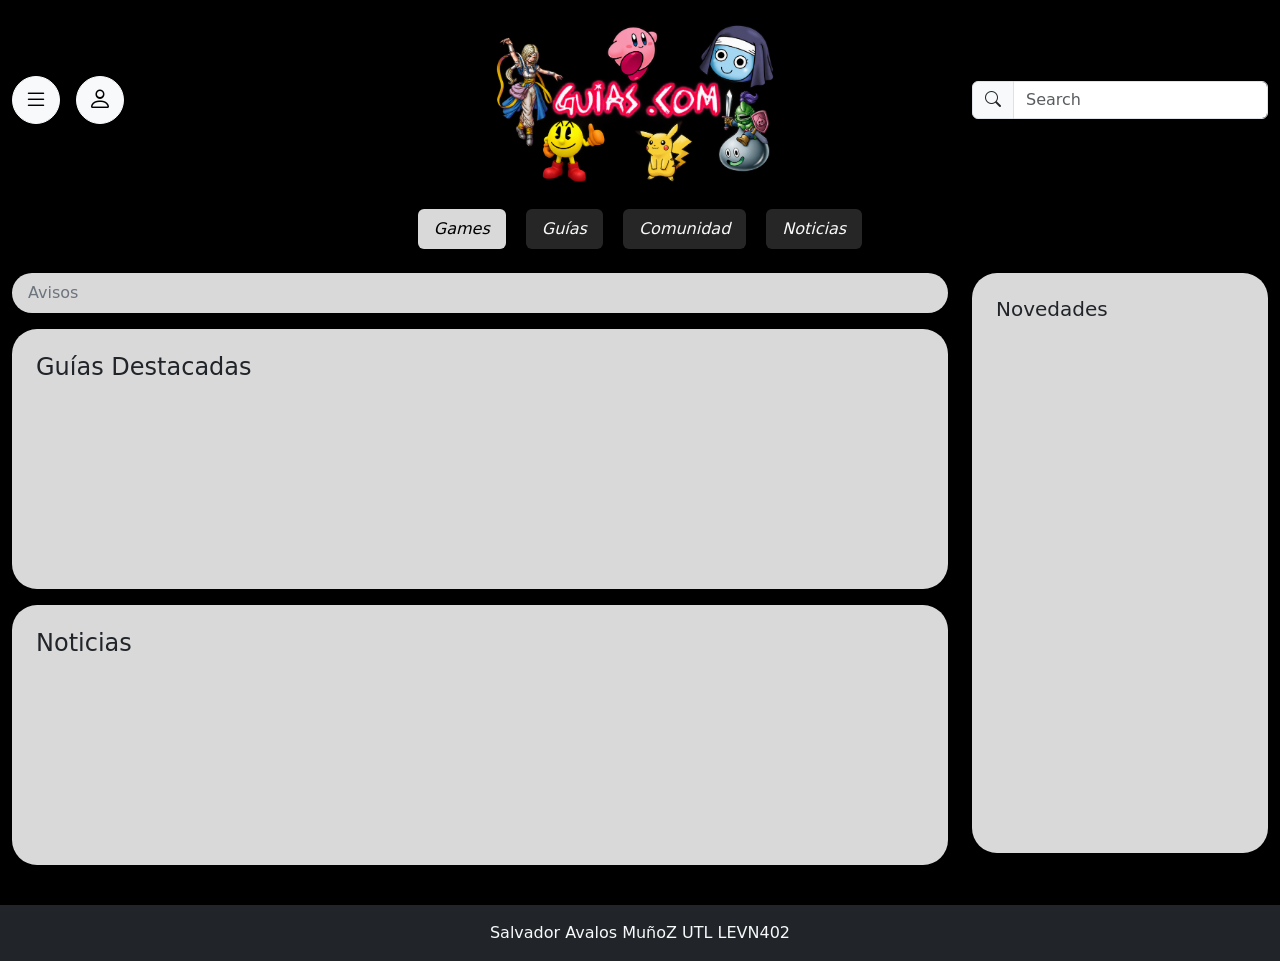
<file: index.html>
<!DOCTYPE html>
<html lang="es">

<head>
    <meta charset="UTF-8">
    <meta name="viewport" content="width=device-width, initial-scale=1.0">
    <title>Guias WEB</title>
    <meta name="author" content="SirSalvador">
    <!--BootStrap-->
    <link rel="stylesheet" href="https://cdn.jsdelivr.net/npm/bootstrap@5.3.8/dist/css/bootstrap.min.css">
    <link rel="stylesheet" href="https://cdn.jsdelivr.net/npm/bootstrap-icons@1.13.2/font/bootstrap-icons.min.css">
    <link rel="stylesheet" href="css/styles.css">
</head>


<body class="bg-black">
    <header>
        <div class="container-fluid pt-3">
            <div class="row align-items-center">
                <div class="col-4 col-md-3 d-flex">
                    <button class="btn btn-light boton-circulo me-3" type="button">
                        <i class="bi bi-list fs-4"></i>
                    </button>
                    <a class="btn btn-light boton-circulo" href="index_bienvenida.html">
                    <i class="bi bi-person fs-4"></i>
                </a>
                </div>
                <div class="col-8 col-md-6 text-center">
                    <a href="index.html"><img class="logo" src="images/Collage.png" alt="Logo Guias WEB"></a>
                </div>
                <div class="col-12 col-md-3 mt-md-0  mt-3">
                    <div class="input-group">
                        <span class="input-group-text"><i class="bi bi-search"></i></span>
                        <input type="text" class="form-control" placeholder="Search">
                    </div>
                </div>
            </div>
        </div>
    </header>

    <nav class="container-fluid mt-4">
        <ul class="nav nav-pills justify-content-center">
            <li class="nav-item">
                <a class="nav-link enlace-menu enlace-activo" href="index_juego.html">Games</a>
            </li>
            <li class="nav-item">
                <a class="nav-link enlace-menu text-light" href="index_mateo2.html">Guías</a>
            </li>
            <li class="nav-item">
                <a class="nav-link enlace-menu text-light" href="#">Comunidad</a>
            </li>
        <li class="nav-item">
                <a class="nav-link enlace-menu text-light" href="#">Noticias</a>
            </li>
        </ul>
    </nav>

    <main>
        <div class="container-fluid mt-4">
            <div class="row">
                <div class="col-lg-9 mb-3">
                    <div class="caja-gris barra mb-3 d-flex align-items-center px-3">
                        <span class="text-secondary">Avisos</span>
                    </div>
                    <div class="caja-gris bloque mb-3 p-4">
                        <h2 class="fs-4">Guías Destacadas</h2>
                    </div>
                    <div class="caja-gris bloque p-4">
                        <h2 class="fs-4">Noticias</h2>
                    </div>
                </div>
                <div class="col-lg-3 mb-3">
                    <div class="caja-gris lateral p-4">
                        <h2 class="fs-5">Novedades</h2>
                    </div>
                </div>
            </div>
        </div>
    </main>
    <!--Footer-->
    <footer class="bg-dark text-light text-center py-3 mt-4">
        <p class="mb-0">Salvador Avalos MuñoZ UTL LEVN402</p>
    </footer>
    <!--Java Scripts-->
    <script src="https://cdn.jsdelivr.net/npm/bootstrap@5.3.8/dist/js/bootstrap.bundle.min.js"></script>
</body>

</html>
</file>
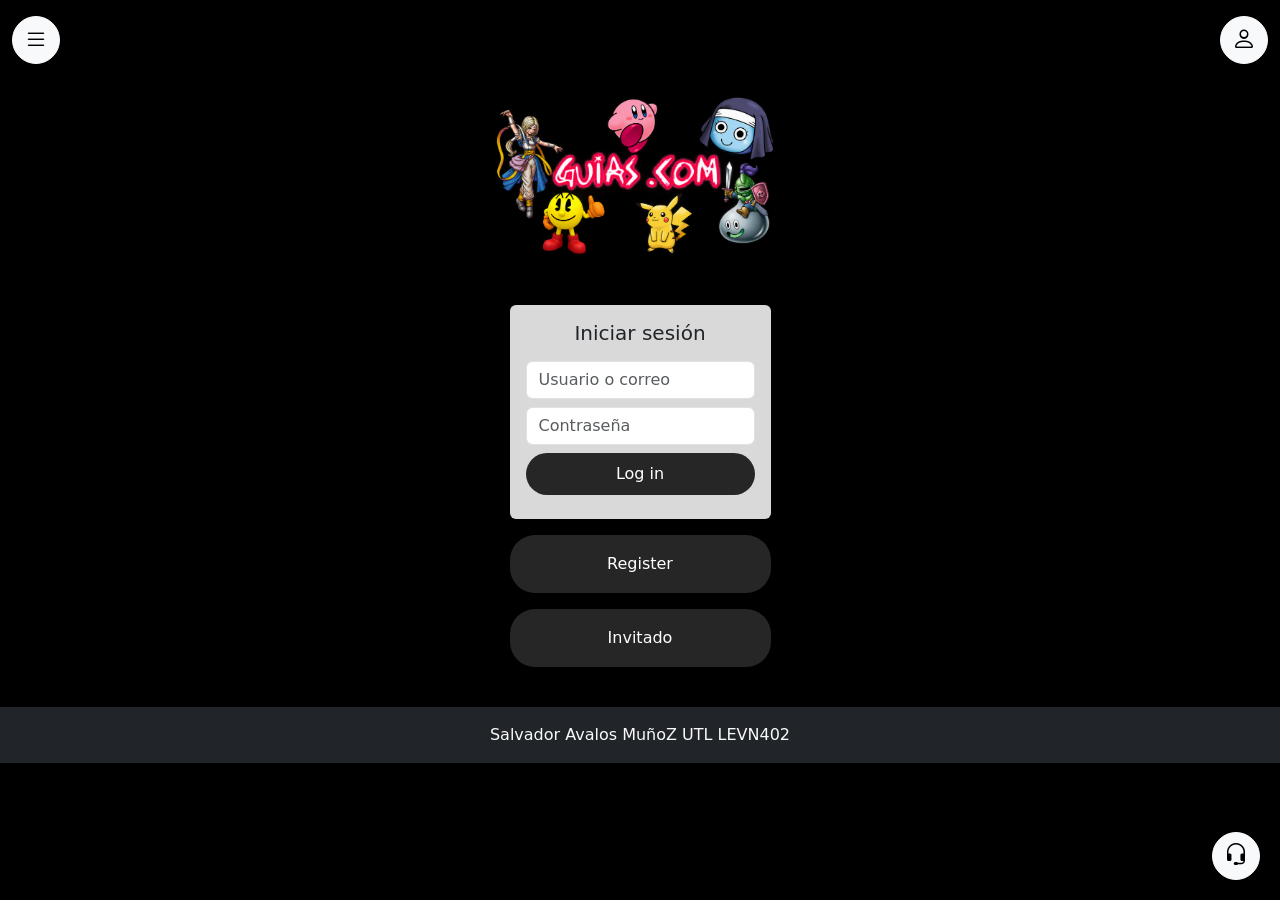
<file: index_bienvenida.html>
<!doctype html>
<html lang="es">
  <head>
    <meta charset="UTF-8" />
    <meta name="viewport" content="width=device-width, initial-scale=1.0" />
    <title>Guias WEB</title>
    <meta name="author" content="SirSalvador" />
    <!--BootStrap-->
    <link
      rel="stylesheet"
      href="https://cdn.jsdelivr.net/npm/bootstrap@5.3.8/dist/css/bootstrap.min.css"
    />
    <link
      rel="stylesheet"
      href="https://cdn.jsdelivr.net/npm/bootstrap-icons@1.13.2/font/bootstrap-icons.min.css"
    />
    <link rel="stylesheet" href="css/styles.css" />
  </head>

  <body class="bg-black">
    <header>
      <div class="container-fluid pt-3">
        <div class="d-flex justify-content-between">
          <button class="btn btn-light boton-circulo" type="button">
            <i class="bi bi-list fs-4"></i>
          </button>
          <button class="btn btn-light boton-circulo" type="button">
            <i class="bi bi-person fs-4"></i>
          </button>
        </div>
      </div>
    </header>

    <main>
      <div class="container">
        <div class="row mt-4">
          <div class="col-12 text-center">
            <a href="index_bienvenida.html"
              ><img class="logo" src="images/Collage.png" alt="Logo Guias WEB"
            /></a>
          </div>
        </div>

        <div class="row justify-content-center mt-5">
          <div class="col-10 col-sm-6 col-md-4 col-lg-3">
            <!-- FORMULARIO DE INICIO DE SESION -->
            <form
              onsubmit="iniciarSesion(event)"
              class="caja-gris p-3 mb-3 rounded"
            >
              <h2 class="fs-5 text-center mb-3">Iniciar sesión</h2>
              <input
                id="loginUsuario"
                type="text"
                class="form-control mb-2"
                placeholder="Usuario o correo"
                required
              />
              <input
                id="loginPassword"
                type="password"
                class="form-control mb-2"
                placeholder="Contraseña"
                required
              />
              <button type="submit" class="btn boton-gris w-100 py-2 mb-2">
                Log in
              </button>
              <p
                id="mensajeLogin"
                class="text-danger small text-center mb-0"
              ></p>
            </form>

            <a class="btn boton-gris w-100 py-3 mb-3" href="index_registro.html"
              >Register</a
            >
            <button
              type="button"
              class="btn boton-gris w-100 py-3 mb-3"
              onclick="entrarComoInvitado()"
            >
              Invitado
            </button>
          </div>
        </div>
      </div>
    </main>

    <button class="btn btn-light boton-circulo boton-soporte" type="button">
      <i class="bi bi-headset fs-4"></i>
    </button>
    <footer class="bg-dark text-light text-center py-3 mt-4">
      <p class="mb-0">Salvador Avalos MuñoZ UTL LEVN402</p>
    </footer>

    <!--JS-->
    <script src="https://cdn.jsdelivr.net/npm/bootstrap@5.3.8/dist/js/bootstrap.bundle.min.js"></script>
    <script src="js/auth.js"></script>
  </body>
</html>
</file>
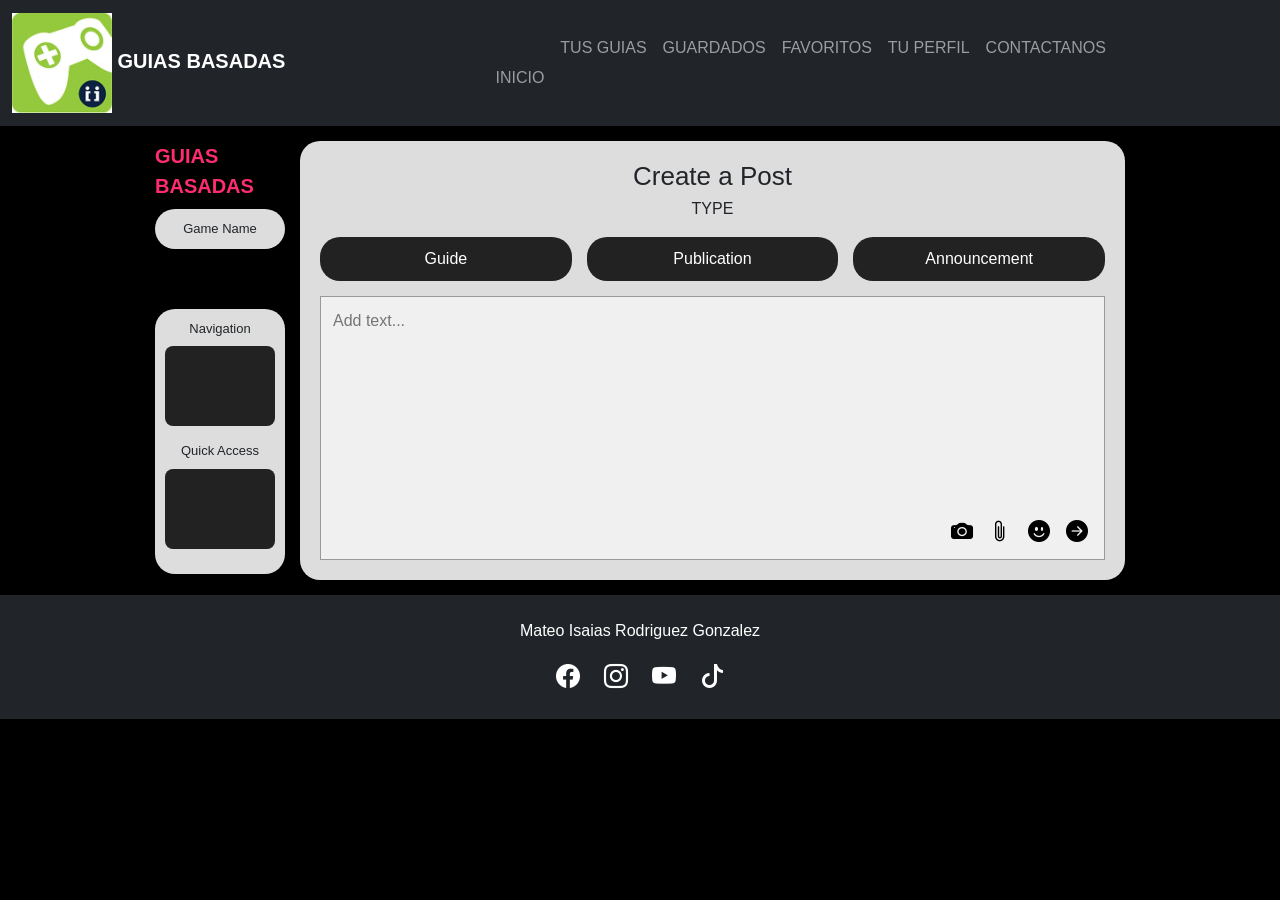
<file: index_mateo.html>
<!DOCTYPE html>
<html lang="es">
<head>
  <meta charset="UTF-8">
  <meta name="viewport" content="width=device-width, initial-scale=1">
  <title>Guías BASADAS Crear publicacion</title>
  <meta name="author" content="SrMatthew">
  <meta name="description" content="RESTAURANTE ROYAL ESPECIALIDADES GASTRONÓMICAS">
  <meta name="keywords" content="Royal, food, comida de autor, especialidades gastronómicas">
  <link rel="stylesheet" href="https://cdn.jsdelivr.net/npm/bootstrap@5.3.8/dist/css/bootstrap.min.css">
  <link rel="stylesheet" href="https://cdn.jsdelivr.net/npm/bootstrap-icons@1.13.2/font/bootstrap-icons.min.css">
  <link rel="stylesheet" href="CSS/miestilo.css">
</head>

<body>
 <nav class="navbar navbar-expand-lg bg-dark  navbar-dark sticky-top">
  <div class="container-fluid">
    <a class="navbar-brand" href="index.html">
<img src="images/images (6).jpg" alt="ROYAL FOOD" width="100" height="100">

<span class="fw-bold"> GUIAS BASADAS </span>

    </img>
    <button class="navbar-toggler" type="button" data-bs-toggle="collapse" data-bs-target="#navbarTogglerDemo02" aria-controls="navbarTogglerDemo02" aria-expanded="false" aria-label="Toggle navigation">
      <span class="navbar-toggler-icon"></span>
    </button>
    <div class="collapse navbar-collapse" id="navbarTogglerDemo02">
      <ul class="navbar-nav me-auto  ms-auto mb-lg-0">
        <li class="nav-item">
          <a class="nav-link" href="index.html">INICIO</a>
        </li>
        <li class="nav-item">
          <a class="nav-link" href="index_mateo.html">TUS GUIAS</a>
        </li>
        <li class="nav-item">
          <a class="nav-link " href="#">GUARDADOS</a>
        </li>
           <li class="nav-item">
          <a class="nav-link " href="#">FAVORITOS</a>
        </li>
           <li class="nav-item">
          <a class="nav-link " href="#">TU PERFIL</a>
        </li>
           <li class="nav-item">
          <a class="nav-link " href="#contacto">CONTACTANOS</a>
        </li>



      </ul>
      
    </div>
  </div>
  </nav>

 <div class="todo">

    <section class="lado-izq">
      <div class="logo-neon">GUIAS BASADAS</div>
      <div class="nombre-juego">Game Name</div>

      <div class="menu-chido">
        Navigation
        <div class="caja-negra"></div>
        Quick Access
        <div class="caja-negra"></div>
      </div>
    </section>

    <div class="el-centro">
      <section class="cuadro-gris">
        <h1>Create a Post</h1>
        <p>TYPE</p>

        <div class="opciones">
          <button>Guide</button>
          <button>Publication</button>
          <button>Announcement</button>
        </div>

        <div class="zona-texto">
          <textarea placeholder="Add text..."></textarea>
          <button title="Foto"><i class="bi bi-camera-fill"></i></button>
          <button title="Adjuntar"><i class="bi bi-paperclip"></i></button>
          <button title="Emoji"><i class="bi bi-emoji-smile-fill"></i></button>
          <button title="Enviar"><i class="bi bi-arrow-right-circle-fill"></i></button>
        </div>
      </section>
    </div>

  </div>

  <footer id="contacto" class="bg-dark text-white py-4" >
  <div class="container text-center">
    <p> Mateo Isaias Rodriguez Gonzalez</p>
      <div class="d-flex justify-content-center gap-4">
        <a href="" class="fs-4">
          <i class="bi bi-facebook"></i>
        </a>
           
        <a href="" class="fs-4"><i class="bi bi-instagram"></i></a>
          
        <a href="" class="fs-4"> <i class="bi bi-youtube"></i></a>
         
        <a href="" class="fs-4"><i class="bi bi-tiktok"></i></a>
          
      </div>
  </div>
</footer>
<script src="	https://cdn.jsdelivr.net/npm/bootstrap@5.3.8/dist/js/bootstrap.bundle.min.js"></script>
    

</body>
</html>
</file>
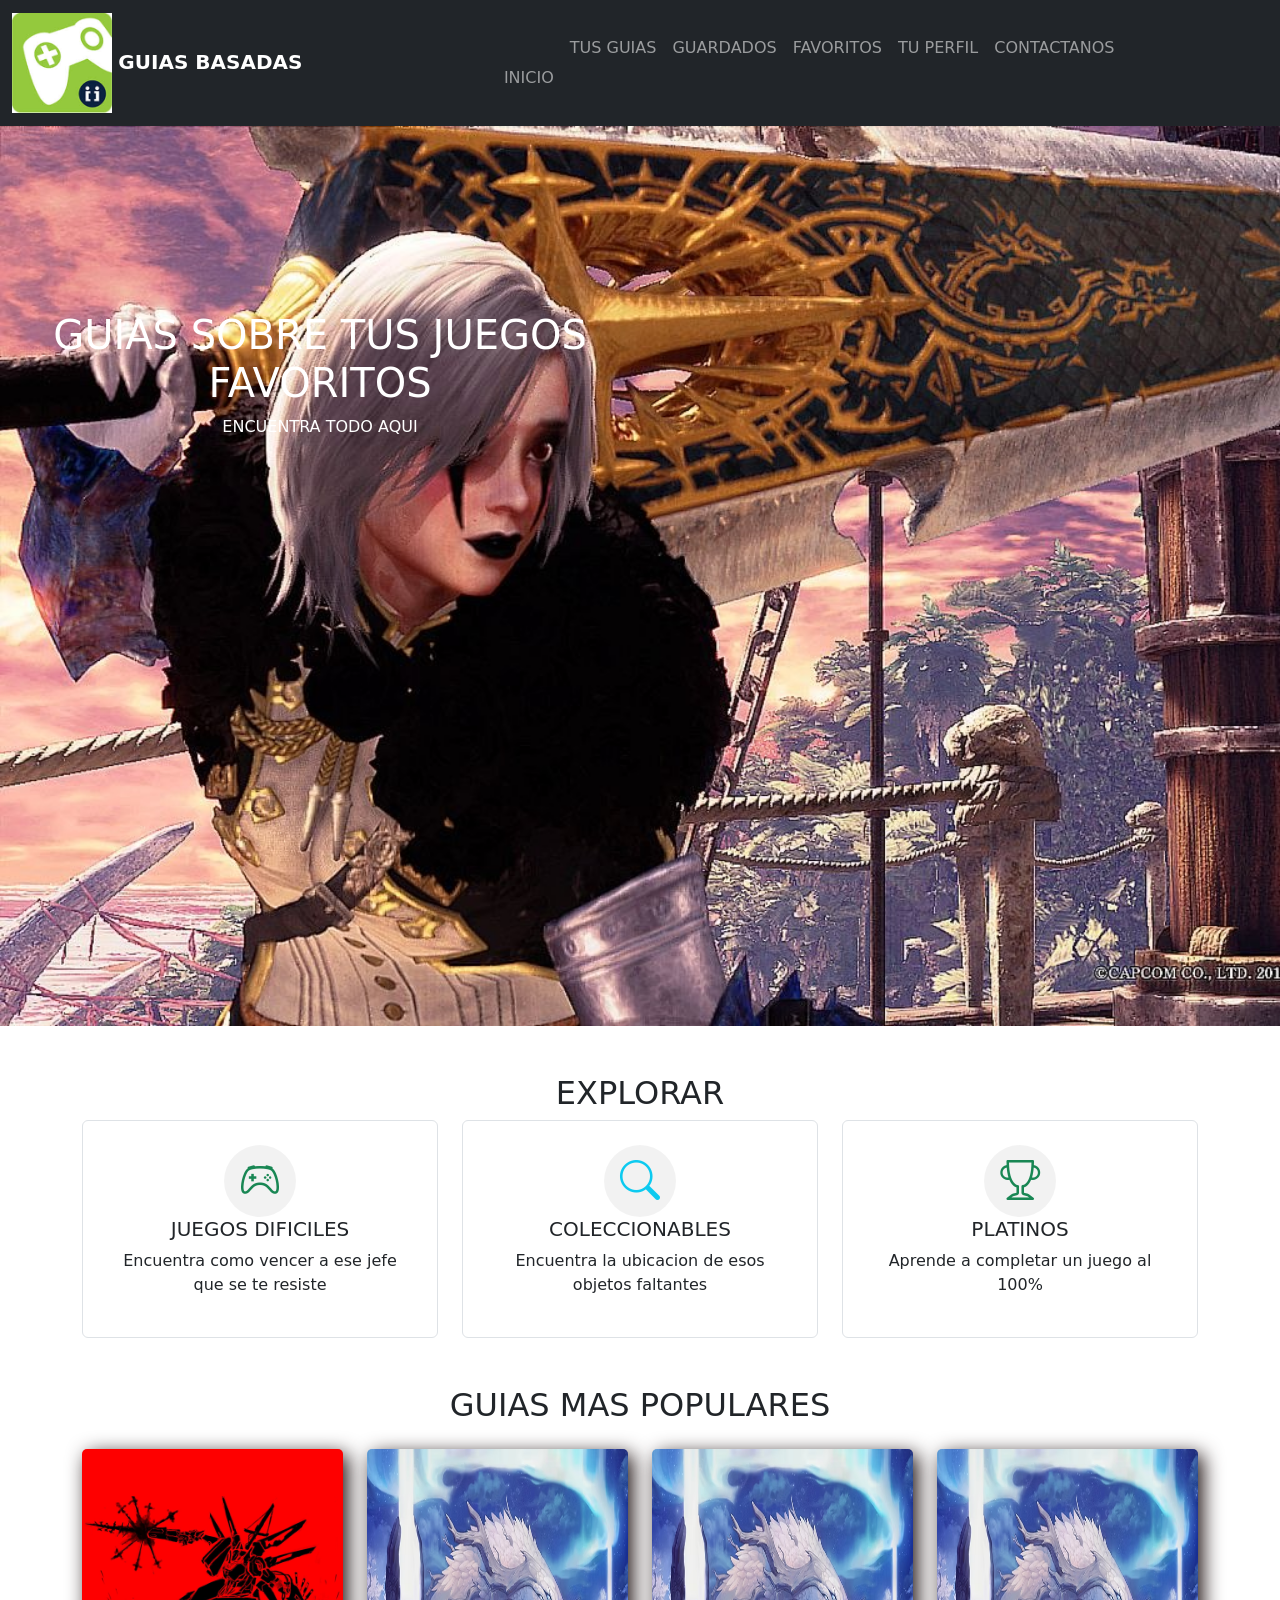
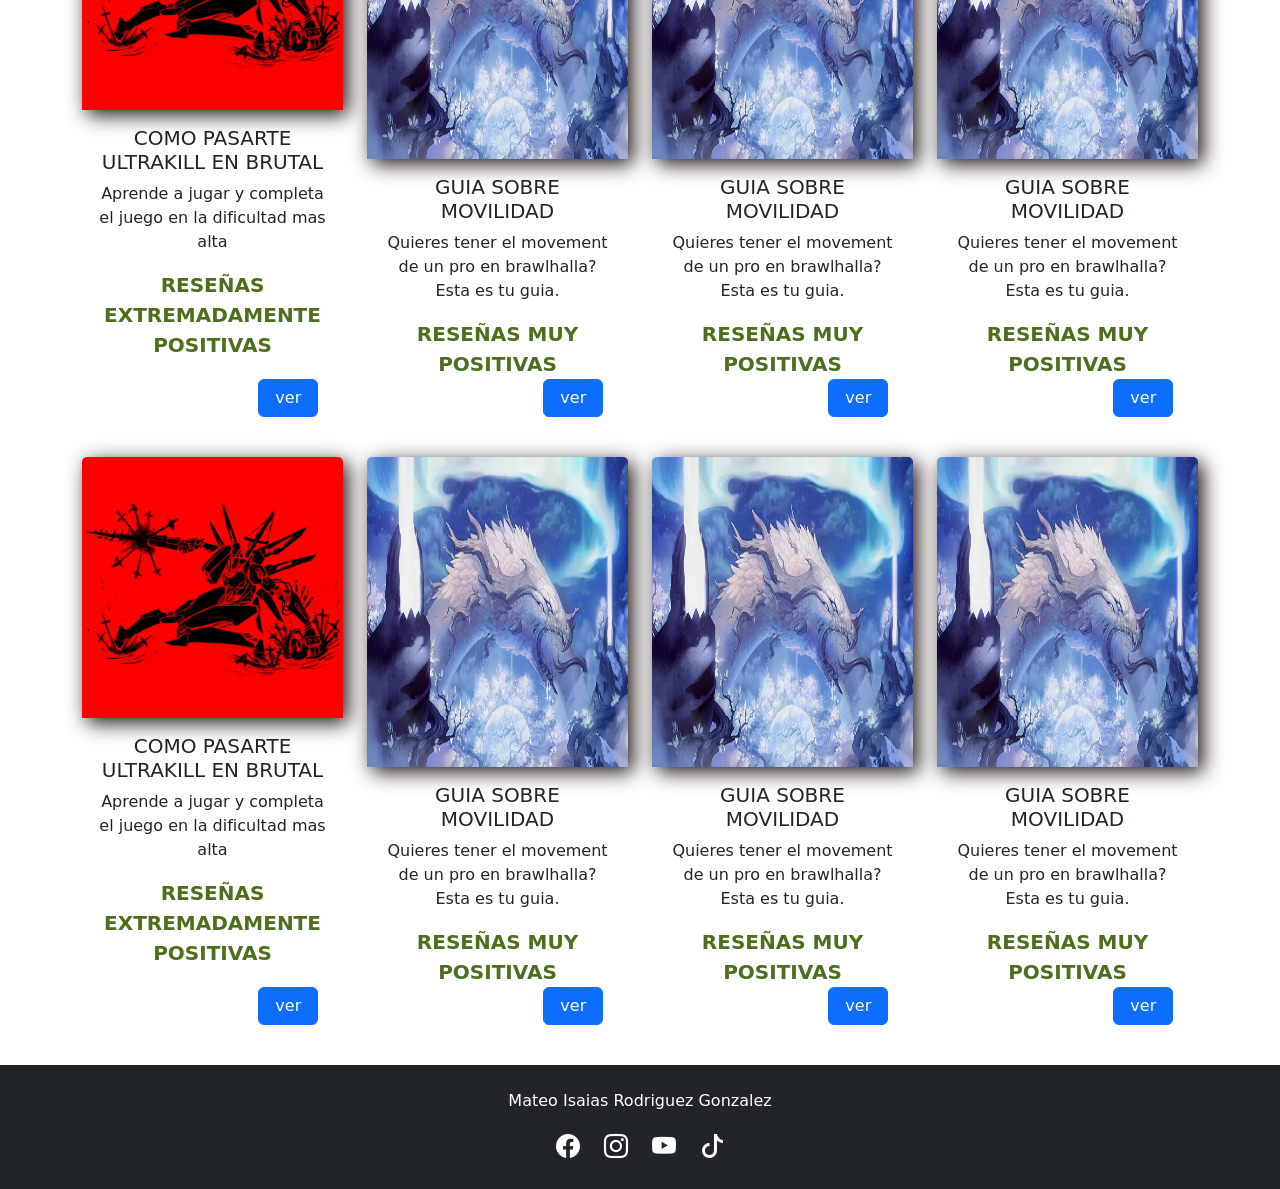
<file: index_mateo2.html>
<!DOCTYPE html>
<html lang="es">
<head>
    <meta charset="UTF-8">
    <meta name="viewport" content="width=device-width, initial-scale=1.0">
    <title>ROYAL FOOD</title>
    <link rel="stylesheet" href="CSS/miEstilo.css">
    <meta name="author" content="SrMatthew">
    <meta name="description" content=" RESTAURANTE ROYAL ESPECIALIDADES GASTRONÓMICAS">
   <link rel="stylesheet" href="	https://cdn.jsdelivr.net/npm/bootstrap@5.3.8/dist/css/bootstrap.min.css">
   <link rel="stylesheet" href="https://cdn.jsdelivr.net/npm/bootstrap-icons@1.13.2/font/bootstrap-icons.min.css">
    <head name="keywords" content="Royal, food, comida de autor, especialidades gastronómicas"> 
</head>
<body>

<!--menu-->
  <nav class="navbar navbar-expand-lg bg-dark  navbar-dark sticky-top">
  <div class="container-fluid">
    <a class="navbar-brand" href="index.html">
<img src="images/images (6).jpg" alt="ROYAL FOOD" width="100" height="100">

<span class="fw-bold"> GUIAS BASADAS </span>

    </img>
    <button class="navbar-toggler" type="button" data-bs-toggle="collapse" data-bs-target="#navbarTogglerDemo02" aria-controls="navbarTogglerDemo02" aria-expanded="false" aria-label="Toggle navigation">
      <span class="navbar-toggler-icon"></span>
    </button>
    <div class="collapse navbar-collapse" id="navbarTogglerDemo02">
      <ul class="navbar-nav me-auto  ms-auto mb-lg-0">
        <li class="nav-item">
          <a class="nav-link" href="index.html">INICIO</a>
        </li>
        <li class="nav-item">
          <a class="nav-link" href="index_mateo.html">TUS GUIAS</a>
        </li>
        <li class="nav-item">
          <a class="nav-link " href="#">GUARDADOS</a>
        </li>
           <li class="nav-item">
          <a class="nav-link " href="#">FAVORITOS</a>
        </li>
           <li class="nav-item">
          <a class="nav-link " href="#">TU PERFIL</a>
        </li>
           <li class="nav-item">
          <a class="nav-link " href="#contacto">CONTACTANOS</a>
        </li>



      </ul>
      
    </div>
  </div>
  </nav>


  <!--hero-->
<header id="x">
  <div class="container-fluid">
    <div class="row">
      <div class="col-6">
        <div id="inicio-titulo">
          <h1 id="PRIMERO" class="text-center display-6 mb-2">GUIAS SOBRE TUS JUEGOS FAVORITOS</h1>
          <P id="SEGUNDO" class="text-center">ENCUENTRA TODO AQUI</P>
        </div>
      </div>
    </div>
  </div>
</header>

<article id="especialidades">
<div class="container">
  <h2 class="text-center  mt-5">EXPLORAR</h2>
    <div class="row">
      <div class="col-md-4 col-sm-6">
        <div class="border text-center p-4 rounded h-100">
          <i class="bi bi-controller text-success fs-1"></i>
          <h5> JUEGOS DIFICILES</h5>
          <p>Encuentra como vencer a ese jefe que se te resiste</p>
        </div>
      </div>

           <div class="col-md-4 col-sm-6">
        <div class="border text-center p-4 rounded h-100">
           <i class="bi bi-search text-info fs-1"></i>
          <h5> COLECCIONABLES</h5>
          <p>Encuentra la ubicacion de esos objetos faltantes</p>
        </div>
      </div>
                   <div class="col-md-4 col-sm-6">
        <div class="border text-center p-4 rounded h-100">
          <i class="bi bi-trophy  text-success fs-1"></i>
          <h5>PLATINOS</h5>
          <p>Aprende a completar un juego al 100%</p>
        </div>
      </div>
    </div>
</div>

</article>

<!--Galeria-->


<!--platillos-->
<article id="platillos">
<div class="container">
  <h2 class="text-center mt-5 mb-4">GUIAS MAS POPULARES</h2>
    <div class="row g-4">
      
       <div class="col-sm-3 col-md-3">
         <div class="card h-100 border-0">
           <img src="images/0x1900-000000-80-0-0.jpg"  class="card-img-top" alt="...">
           <div class="card-body text-center d-flex flex-column">
             <h5 class="card-title">COMO PASARTE ULTRAKILL EN BRUTAL</h5>
             <p class="card-text">Aprende a jugar y completa el juego en la dificultad mas alta</p>
             <span style="color: rgb(77, 110, 28); font-weight: bold; font-size: 20px;"> RESEÑAS EXTREMADAMENTE POSITIVAS </span>
             <a href="index_juego.html" class="btn btn-primary mt-auto">ver</a>
           </div>
         </div>
       </div>

  <div class="col-sm-3 col-md-3 border-0">
         <div class="card h-100  border-0">
           <img src="images/137909_eea26118f66a415789818cdd1f884059~mv2.avif"  class="card-img-top" alt="..." height="310" width="310">
           <div class="card-body text-center d-flex flex-column">
             <h5 class="card-title">GUIA SOBRE MOVILIDAD</h5>
             <p class="card-text">Quieres tener el movement de un pro en brawlhalla? Esta es tu guia.</p>
              <span style="color: rgb(77, 110, 28); font-weight: bold; font-size: 20px;"> RESEÑAS MUY POSITIVAS </span>
             <a href="index_juego.html" class="btn btn-primary mt-auto">ver</a>
           </div>
         </div>
       </div>


      <div class="col-sm-3 col-md-3 border-0">
         <div class="card h-100  border-0">
           <img src="images/137909_eea26118f66a415789818cdd1f884059~mv2.avif"  class="card-img-top" alt="..." height="310" width="310">
           <div class="card-body text-center d-flex flex-column">
             <h5 class="card-title">GUIA SOBRE MOVILIDAD</h5>
             <p class="card-text">Quieres tener el movement de un pro en brawlhalla? Esta es tu guia.</p>
              <span style="color: rgb(77, 110, 28); font-weight: bold; font-size: 20px;"> RESEÑAS MUY POSITIVAS </span>
             <a href="index_juego.html" class="btn btn-primary mt-auto">ver</a>
           </div>
         </div>
       </div>


       <div class="col-sm-3 col-md-3 border-0">
         <div class="card h-100  border-0">
           <img src="images/137909_eea26118f66a415789818cdd1f884059~mv2.avif"  class="card-img-top" alt="..." height="310" width="310">
           <div class="card-body text-center d-flex flex-column">
             <h5 class="card-title">GUIA SOBRE MOVILIDAD</h5>
             <p class="card-text">Quieres tener el movement de un pro en brawlhalla? Esta es tu guia.</p>
              <span style="color: rgb(77, 110, 28); font-weight: bold; font-size: 20px;"> RESEÑAS MUY POSITIVAS </span>
             <a href="index_juego.html" class="btn btn-primary mt-auto">ver</a>
           </div>
         </div>
       </div>

       <!--platillos segundo renglon-->
 <div class="col-sm-3 col-md-3">
         <div class="card h-100 border-0">
           <img src="images/0x1900-000000-80-0-0.jpg"  class="card-img-top" alt="...">
           <div class="card-body text-center d-flex flex-column">
             <h5 class="card-title">COMO PASARTE ULTRAKILL EN BRUTAL</h5>
             <p class="card-text">Aprende a jugar y completa el juego en la dificultad mas alta</p>
             <span style="color: rgb(77, 110, 28); font-weight: bold; font-size: 20px;"> RESEÑAS EXTREMADAMENTE POSITIVAS </span>
             <a href="index_juego.html" class="btn btn-primary mt-auto">ver</a>
           </div>
         </div>
       </div>

        <div class="col-sm-3 col-md-3 border-0">
         <div class="card h-100  border-0">
           <img src="images/137909_eea26118f66a415789818cdd1f884059~mv2.avif"  class="card-img-top" alt="..." height="310" width="310">
           <div class="card-body text-center d-flex flex-column">
             <h5 class="card-title">GUIA SOBRE MOVILIDAD</h5>
             <p class="card-text">Quieres tener el movement de un pro en brawlhalla? Esta es tu guia.</p>
              <span style="color: rgb(77, 110, 28); font-weight: bold; font-size: 20px;"> RESEÑAS MUY POSITIVAS </span>
             <a href="index_juego.html" class="btn btn-primary mt-auto">ver</a>
           </div>
         </div>
       </div>


          <div class="col-sm-3 col-md-3 border-0">
         <div class="card h-100  border-0">
           <img src="images/137909_eea26118f66a415789818cdd1f884059~mv2.avif"  class="card-img-top" alt="..." height="310" width="310">
           <div class="card-body text-center d-flex flex-column">
             <h5 class="card-title">GUIA SOBRE MOVILIDAD</h5>
             <p class="card-text">Quieres tener el movement de un pro en brawlhalla? Esta es tu guia.</p>
              <span style="color: rgb(77, 110, 28); font-weight: bold; font-size: 20px;"> RESEÑAS MUY POSITIVAS </span>
             <a href="index_juego.html" class="btn btn-primary mt-auto">ver</a>
           </div>
         </div>
       </div>

       <div class="col-sm-3 col-md-3 border-0">
         <div class="card h-100  border-0">
           <img src="images/137909_eea26118f66a415789818cdd1f884059~mv2.avif"  class="card-img-top" alt="..." height="310" width="310">
           <div class="card-body text-center d-flex flex-column">
             <h5 class="card-title">GUIA SOBRE MOVILIDAD</h5>
             <p class="card-text">Quieres tener el movement de un pro en brawlhalla? Esta es tu guia.</p>
              <span style="color: rgb(77, 110, 28); font-weight: bold; font-size: 20px;"> RESEÑAS MUY POSITIVAS </span>
             <a href="index_juego.html" class="btn btn-primary mt-auto">ver</a>
           </div>
         </div>
       </div>

      

    </div>
</div>
</article>
<br>


<!--footer-->


<footer id="contacto" class="bg-dark text-white py-4" >
  <div class="container text-center">
    <p> Mateo Isaias Rodriguez Gonzalez</p>
      <div class="d-flex justify-content-center gap-4">
        <a href="" class="fs-4">
          <i class="bi bi-facebook"></i>
        </a>
           
        <a href="" class="fs-4"><i class="bi bi-instagram"></i></a>
          
        <a href="" class="fs-4"> <i class="bi bi-youtube"></i></a>
         
        <a href="" class="fs-4"><i class="bi bi-tiktok"></i></a>
          
      </div>
  </div>
</footer>



<script src="	https://cdn.jsdelivr.net/npm/bootstrap@5.3.8/dist/js/bootstrap.bundle.min.js"></script>
    
</body>
</html>
</file>
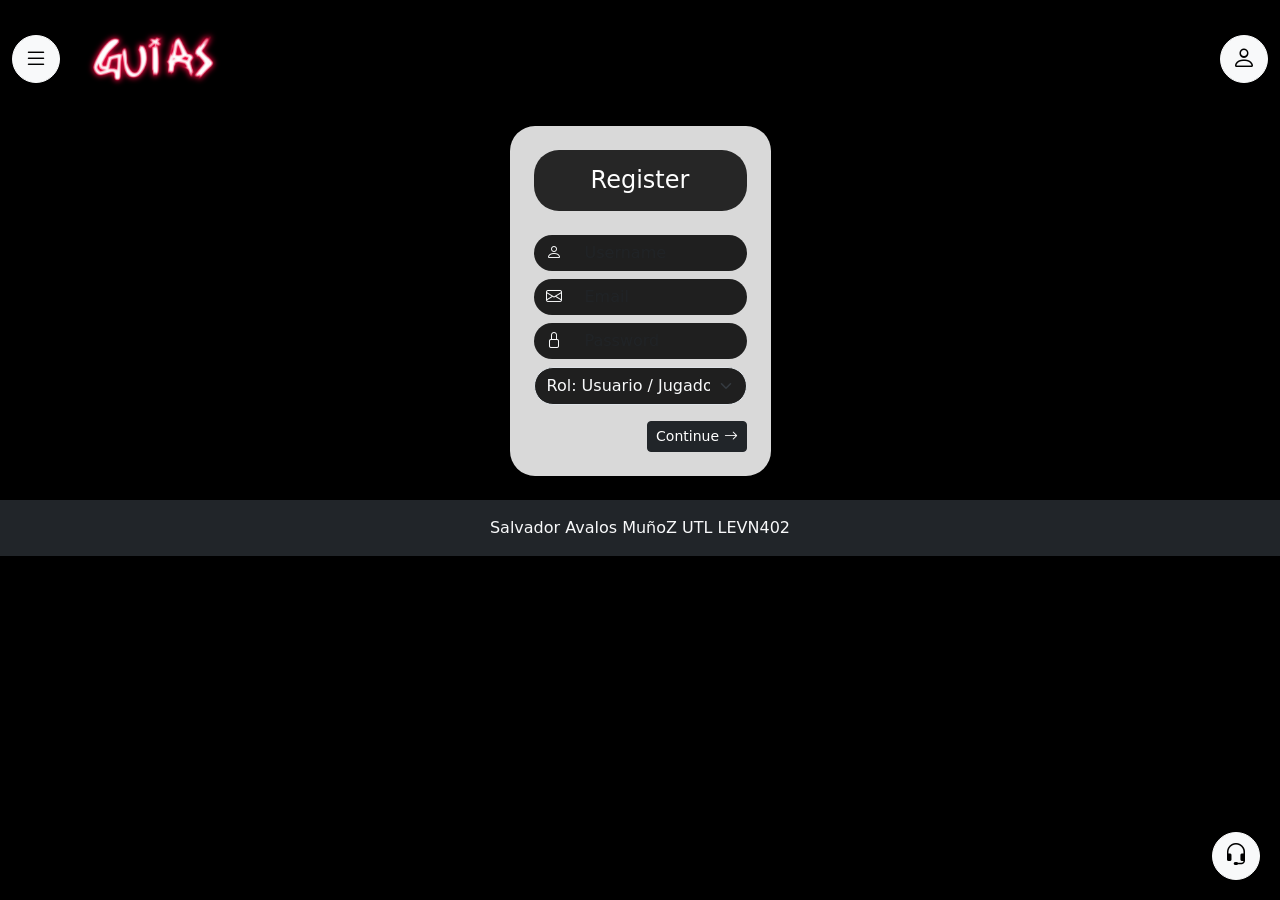
<file: index_registro.html>
<!doctype html>
<html lang="es">
  <head>
    <meta charset="UTF-8" />
    <meta name="viewport" content="width=device-width, initial-scale=1.0" />
    <title>Guias WEB</title>
    <meta name="author" content="SirSalvador" />
    <!--BootStrap-->
    <link
      rel="stylesheet"
      href="https://cdn.jsdelivr.net/npm/bootstrap@5.3.8/dist/css/bootstrap.min.css"
    />
    <link
      rel="stylesheet"
      href="https://cdn.jsdelivr.net/npm/bootstrap-icons@1.13.2/font/bootstrap-icons.min.css"
    />
    <link rel="stylesheet" href="css/styles.css" />
  </head>

  <body class="bg-black">
    <header>
      <div class="container-fluid pt-3">
        <div class="d-flex justify-content-between align-items-center">
          <div class="d-flex align-items-center">
            <button class="btn btn-light boton-circulo me-3" type="button">
              <i class="bi bi-list fs-4"></i>
            </button>
            <a href="index_bienvenida.html"
              ><img
                class="logo-chico"
                src="images/Logo.png"
                alt="Logo Guias WEB"
            /></a>
          </div>
          <a class="btn btn-light boton-circulo" href="index_bienvenida.html">
            <i class="bi bi-person fs-4"></i>
          </a>
        </div>
      </div>
    </header>

    <main>
      <div class="container">
        <div class="row justify-content-center mt-4">
          <div class="col-10 col-sm-8 col-md-5 col-lg-3">
            <div class="caja-gris p-4">
              <h1 class="boton-gris text-center fs-4 py-3 mb-4">Register</h1>

              <form onsubmit="registrarUsuario(event)">
                <div class="input-group campo-oscuro mb-2">
                  <span
                    class="input-group-text bg-transparent border-0 text-light"
                    ><i class="bi bi-person"></i
                  ></span>
                  <input
                    id="regUsername"
                    type="text"
                    class="form-control bg-transparent border-0 text-light"
                    placeholder="Username"
                    required
                  />
                </div>
                <div class="input-group campo-oscuro mb-2">
                  <span
                    class="input-group-text bg-transparent border-0 text-light"
                    ><i class="bi bi-envelope"></i
                  ></span>
                  <input
                    id="regEmail"
                    type="email"
                    class="form-control bg-transparent border-0 text-light"
                    placeholder="Email"
                    required
                  />
                </div>
                <div class="input-group campo-oscuro mb-2">
                  <span
                    class="input-group-text bg-transparent border-0 text-light"
                    ><i class="bi bi-lock"></i
                  ></span>
                  <input
                    id="regPassword"
                    type="password"
                    class="form-control bg-transparent border-0 text-light"
                    placeholder="Password"
                    required
                  />
                </div>
                <div class="mb-3">
                  <select
                    id="regRol"
                    class="form-select campo-oscuro text-light"
                  >
                    <option value="usuario" class="text-dark">
                      Rol: Usuario / Jugador
                    </option>
                    <option value="creador" class="text-dark">
                      Rol: Creador de guías
                    </option>
                  </select>
                </div>
                <div class="text-end">
                  <button type="submit" class="btn btn-dark btn-sm">
                    Continue <i class="bi bi-arrow-right"></i>
                  </button>
                </div>
              </form>
            </div>
          </div>
        </div>
      </div>
    </main>

    <button class="btn btn-light boton-circulo boton-soporte" type="button">
      <i class="bi bi-headset fs-4"></i>
    </button>
    <footer class="bg-dark text-light text-center py-3 mt-4">
      <p class="mb-0">Salvador Avalos MuñoZ UTL LEVN402</p>
    </footer>
    <!--JS-->
    <script src="https://cdn.jsdelivr.net/npm/bootstrap@5.3.8/dist/js/bootstrap.bundle.min.js"></script>
    <script src="js/auth.js"></script>
  </body>
</html>
</file>
<file: css/styles.css>
.logo{
    width: 300px;
    max-width: 100%;
    height: auto;
}

.logo-chico{
    width: 150px;
    max-width: 100%;
    height: auto;
}

.boton-circulo{
    width: 48px;
    height: 48px;
    border-radius: 50%;
    padding: 0;
    display: flex;
    align-items: center;
    justify-content: center;
}

.boton-soporte{
    position: fixed;
    bottom: 20px;
    right: 20px;
}

.enlace-menu{
    background-color: rgba(255, 255, 255, 0.15);
    border-radius: 50px;
    margin: 0 10px;
    font-style: italic;
}

.enlace-activo{
    background-color: #d9d9d9;
    color: black;
}

.caja-gris{
    background-color: #d9d9d9;
    border-radius: 25px;
}

.barra{
    height: 40px;
}

.bloque{
    height: 260px;
}

.lateral{
    min-height: 580px;
}

.boton-gris{
    background-color: #262626;
    color: white;
    border-radius: 25px;
}

.boton-gris:hover{
    background-color: #404040;
    color: white;
}

.campo-oscuro{
    background-color: #1f1f1f;
    border-radius: 50px;
}

.imagen-juego{
    width: 120px;
    height: 120px;
}

.caja-oscura{
    background-color: #1f1f1f;
    border-radius: 15px;
    height: 150px;
}

.caja-negra{
    background-color: black;
    border-radius: 20px;
    height: 100px;
}

.contenido{
    height: 300px;
}
</file>
<file: CSS/miestilo.css>
body {
  margin: 0;
  background: #000;
  font-family: Arial, sans-serif;
}
.logo {
    max-width: 280px;
    width: 100%;
    height: auto;
} 

.todo {
  display: flex;
  justify-content: center;
  gap: 15px;
  max-width: 1000px;
  margin: 0 auto;
  padding: 15px;
}

.lado-izq { width: 130px; }

.logo-neon {
  color: #ff2d6f;
  font-weight: bold;
  font-size: 20px;
  margin-bottom: 8px;
}

.nombre-juego {
  background: #ddd;
  border-radius: 20px;
  padding: 10px;
  text-align: center;
  font-size: 13px;
}

.menu-chido {
  background: #ddd;
  border-radius: 20px;
  padding: 10px;
  margin-top: 60px;
  text-align: center;
  font-size: 13px;
}

.caja-negra {
  background: #222;
  height: 80px;
  border-radius: 8px;
  margin: 8px 0 15px;
}

.el-centro { flex: 1; }

.cuadro-gris {
  background: #ddd;
  border-radius: 20px;
  padding: 20px;
  text-align: center;
}

.cuadro-gris h1 {
  margin: 0 0 5px;
  font-size: 26px;
}

.opciones {
  display: flex;
  gap: 15px;
  margin: 15px 0;
}

.opciones button {
  flex: 1;
  background: #222;
  color: #fff;
  border: none;
  border-radius: 20px;
  padding: 10px;
  cursor: pointer;
}

.opciones button:hover { background: #ff2d6f; }

.zona-texto {
  background: #f0f0f0;
  border: 1px solid #999;
  padding: 10px;
  text-align: right;
}

.zona-texto textarea {
  width: 100%;
  box-sizing: border-box;
  height: 200px;
  border: none;
  background: transparent;
  resize: none;
  font-size: 16px;
}

.zona-texto button {
  font-size: 22px;
  background: none;
  border: none;
  cursor: pointer;
}

footer a{
    color: white;

}

footer a:hover{
color: rgb(181, 120, 9);
}
</file>
<file: CSS/miEstilo.css>
header{
    background-image: url('../images/photo_5132190541394152576_y.jpg');
    background-size: cover;
    height: 100vh;
}

#inicio-titulo{
color: white;
margin-top: 30%;



}

#especialidades .bi{
    display: inline-block;
    width: 72px;
    height: 72px;
    line-height: 72px;
    border-radius: 50%;
    background: rgba(0, 0, 0, 0.05);
}

footer a{
    color: white;

}

footer a:hover{
color: rgb(181, 120, 9);

}

#platillos a{
margin-left: 70%;
width: 60px;
}

#platillas img{
    width: 20%;
}

#platillos .bi{

width: 72px;
height: 71px;
line-height: 72px;

}

.card-img-top{
    filter: drop-shadow(5px 5px 10px rgb(31, 18, 18));
    transition: 0.5s ease;

}

.card-img-top:hover{
transform: rotate(180deg);
transform: scale( 110%);
}

.card-img-top-1{ 
    width: 1200px;
    height: 1200px;
    filter: drop-shadow(5px 5px 10px rgb(31, 18, 18));
    transition: 0.5s ease;



}

.card-img-top-1:hover{
transform: rotate(180deg);
transform: scale( 110%);
}
</file>
